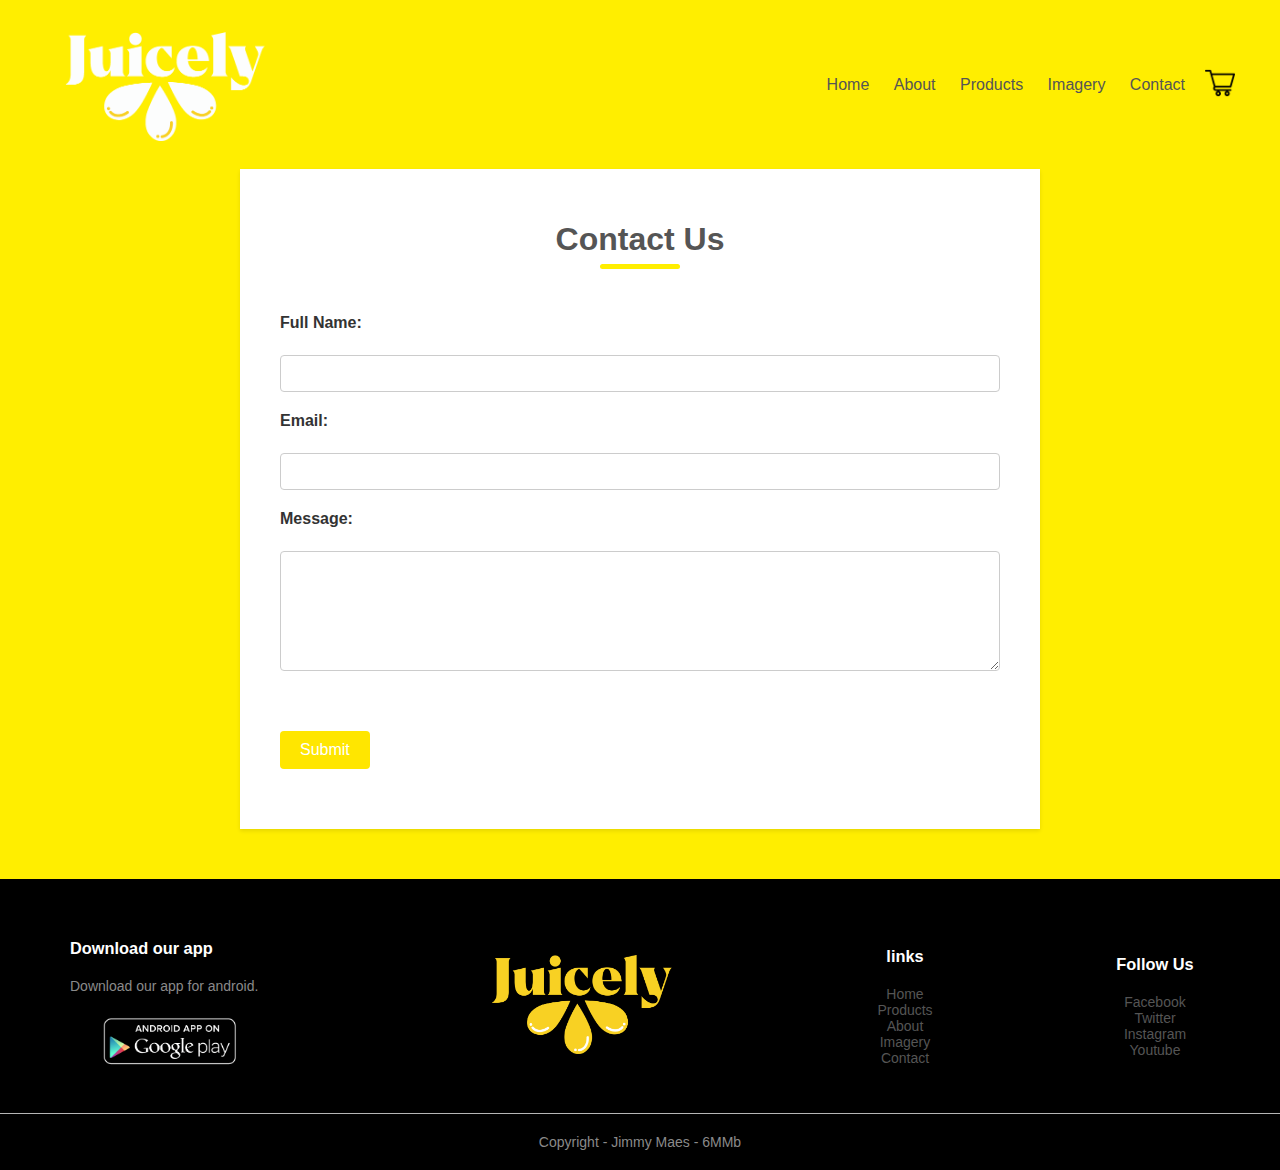
<file: contact.html>
<!DOCTYPE html>
<html lang="en">

<head>
    <meta charset="UTF-8">
    <meta http-equiv="X-UA-Compatible" content="IE=edge">
    <meta name="viewport" content="width=device-width, initial-scale=1.0">
    <link rel="stylesheet" href="style.css">
    <title>Juicely</title>
</head>

<body>


    <div class="header">
        <div class="container">
            <div class="navbar">
                <div class="bordered-wrapper">
                    <div class="logo">
                        <a href="index.html"><img src="img/LogoOmgedraaid.png" width="200px"></a>
                    </div>
                </div>
                <nav>
                    <ul id="MenuItems">
                        <li><a href="index.html">Home</a></li>
                        <li><a href="About.html">About</a></li>
                        <li><a href="Products.html">Products</a></li>
                        <li><a href="Imagery.html">Imagery</a></li>
                        <li><a href="contact.html">Contact</a></li>
                    </ul>
                </nav>
                <a href="cart.html"><img src="img/shopping-cart.png" width="30px" height="30px"></a>
                <img src="img/hamburger.png" class="menu-icon" onclick="menutoggle()">
            </div>

        </div>


        <div class="container2">
            <div class="h1-special">
                <h1 class="title2">Contact Us</h1>
            </div>
            <form action="submit_form.php" method="POST">
                <div class="form-group">
                    <label for="name">Full Name:</label>
                    <br>
                    <input type="text" id="name" name="name" required>
                </div>
                <div class="form-group">
                    <label for="email">Email:</label>
                    <br>
                    <input type="email" id="email" name="email" required>
                </div>
                <div class="form-group">
                    <label for="message">Message:</label>
                    <br>
                    <textarea id="message" name="message" required></textarea>
                </div>
                <div class="form-group">
                    <br>
                    <br>
                    <button type="submit">Submit</button>
                </div>
            </form>
        </div>
    </div>

    <div class="footer">
        <div class="contianer">
            <div class="row">
                <div class="footer-col-1">
                    <h3>Download our app</h3>
                    <p>Download our app for android.</p>
                    <div class="app-logo">
                        <a href="https://play.google.com/store/apps?hl=nl&gl=US&pli=1"><img src="img/PlayStore.png">
                    </div></a>
                </div>
                <div class="footer-col-2">
                    <a href="Imagery.html"><img src="img/LogoDef.png"></a>
                    <p>
                    </p>
                </div>
                <div class="footer-col-3">
                    <h3>links</h3>
                    <ul>
                        <li><a href="index.html">Home</a></li>
                        <li><a href="Products.html">Products</a></li>
                        <li><a href="About.html">About</a></li>
                        <li><a href="Imagery.html">Imagery</a></li>
                        <li><a href="">Contact</a></li>
                    </ul>
                </div>
                <div class="footer-col-4">
                    <h3>Follow Us</h3>
                    <ul>
                        <li><a href="https://www.facebook.com/profile.php?id=100093587320426">Facebook</a></li>
                        <li><a href="https://twitter.com/home?lang=nl">Twitter</a></li>
                        <li><a href="https://www.instagram.com/juicelybelgium/">Instagram</a></li>
                        <li><a href="https://www.youtube.com/">Youtube</a></li>
                    </ul>
                </div>
            </div>
            <hr>
            <p class="copyright">Copyright - Jimmy Maes - 6MMb</p>
        </div>
    </div>

    <script>
        var MenuItems = document.getElementById("MenuItems");

        MenuItems.style.maxHeight = "0px";

        function menutoggle() {
            if (MenuItems.style.maxHeight == "0px") {
                MenuItems.style.maxHeight = "200px";
            }
            else {
                MenuItems.style.maxHeight = "0px";
            }
        }
    </script>

</body>

</html>
</file>
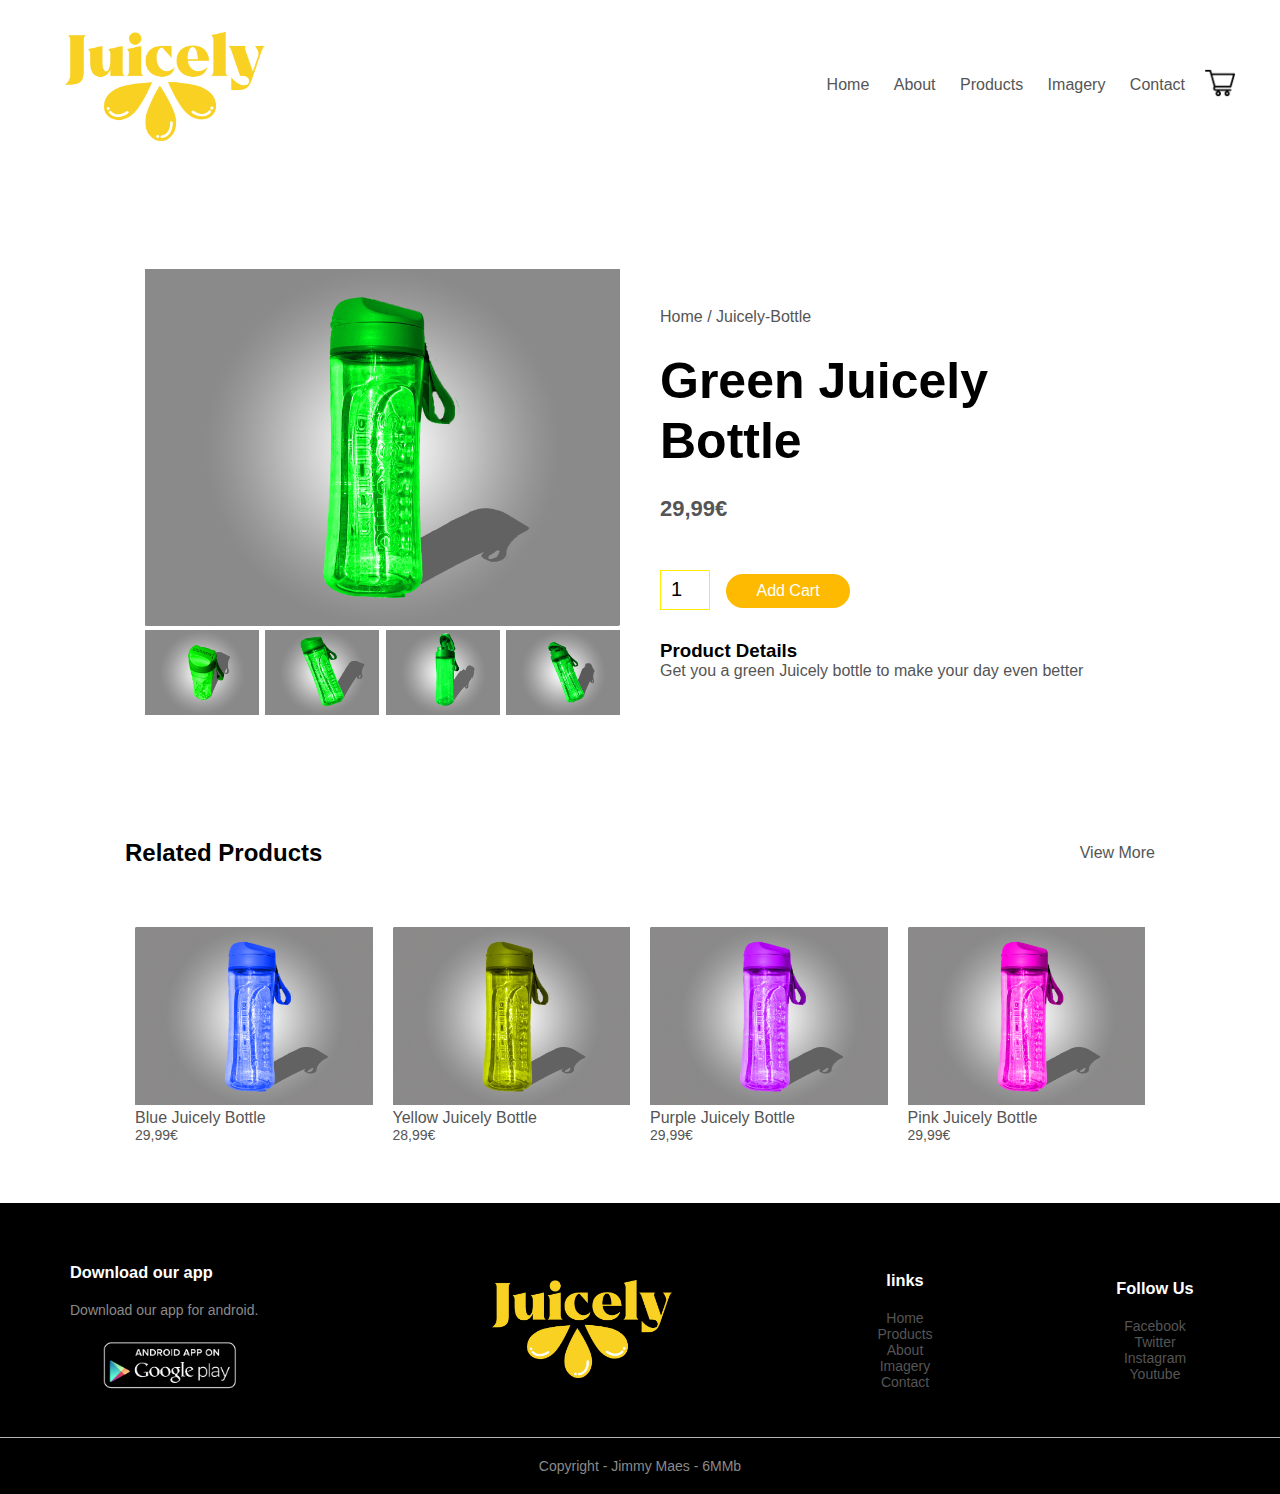
<file: ProductDetail.html>
<!DOCTYPE html>
<html lang="en">

<head>
    <meta charset="UTF-8">
    <meta name="viewport" content="width=device-width, initial-scale=1.0">
    <meta http-equiv="X-UA-Compatible" content="IE=edge">
    <meta name="viewport" content="width=device-width, initial-scale=1.0">
    <link rel="stylesheet" href="style.css">
    <link rel="stylesheet" href="https://fonts.cdnfonts.com/css/berlin-sans-fb-demi';">
    <link rel="stylesheet" href="https://cdnjs.cloudflare.com/ajax/libs/font-awesome/6.4.0/css/all.min.css"
        integrity="sha512-iecdLmaskl7CVkqkXNQ/ZH/XLlvWZOJyj7Yy7tcenmpD1ypASozpmT/E0iPtmFIB46ZmdtAc9eNBvH0H/ZpiBw=="
        crossorigin="anonymous" referrerpolicy="no-referrer" />
    <title>Juicely</title>
</head>

<body>




    <div class="container">
        <div class="navbar">
            <div class="logo">
                <a href="index.html"><img src="img/LogoDef.png" width="200px"></a>
            </div>
            <nav>
                <ul id="MenItems">
                    <li><a href="index.html">Home</a></li>
                    <li><a href="About.html">About</a></li>
                    <li><a href="Products.html">Products</a></li>
                    <li><a href="Imagery.html">Imagery</a></li>
                    <li><a href="contact.html">Contact</a></li>
                </ul>
            </nav>
            <a href="cart.html"><img src="img/shopping-cart.png" width="30px" height="30px"></a>
            <img src="img/hamburger.png" class="menu-icon" onclick="menutoggle()">
        </div>

    </div>

    <!--single pdroduct details-->

    <div class="small-container single-product">
        <div class="row">
            <div class="col-2">
                <img src="img/ProductGroen.png" width="100%" id="productImg">

                <div class="small-img-row">
                    <div class="small-img-col">
                        <img src="img/ProductGroenDetail1.png" width="100%" class="SmaillImg">
                    </div>
                    <div class="small-img-col">
                        <img src="img/ProductGroenDetail2.png" width="100%" class="SmallImg">
                    </div>
                    <div class="small-img-col">
                        <img src="img/ProductGroenDetail3.png" width="100%" class="SmallImg">
                    </div>
                    <div class="small-img-col">
                        <img src="img/ProductGroenDetail4.png" width="100%" class="SmallImg">
                    </div>
                </div>



            </div>
            <div class="col-2">
                <p>Home / Juicely-Bottle</p>
                <h1>Green Juicely Bottle</h1>
                <h4>29,99€</h4>
                <input type="number" value="1">
                <a href="" class="button">Add Cart</a>
                <br>
                <h3>Product Details <i class="fas fa-ident"></i></h3>
                <p>Get you a green Juicely bottle to make your day even better</p>
            </div>
        </div>
    </div>


    <!--title-->
    <div class="small-container">
        <div class="row row-2">
            <h2>Related Products</h2>
            <p>View More</p>

        </div>
    </div>




    <!--products--->



    <div class="small-container">
        <div class="row">
            <div class="col-4">
                <img src="img/ProductBlauw.png">
                <h4>Blue Juicely Bottle</h4>
                <div class="rating">
                    <i class="fas fa-star"></i>
                    <i class="fas fa-star"></i>
                    <i class="fas fa-star"></i>
                    <i class="fas fa-star"></i>
                    <i class="fa fa-star-o"></i>
                </div>
                <p>29,99€</p>
            </div>

            <div class="col-4">
                <img src="img/ProductGeel.png">
                <h4>Yellow Juicely Bottle</h4>
                <div class="rating">
                    <i class="fas fa-star"></i>
                    <i class="fas fa-star"></i>
                    <i class="fas fa-star"></i>
                    <i class="fas fa-star"></i>
                    <i class="fa fa-star-o"></i>
                </div>
                <p>28,99€</p>
            </div>

            <div class="col-4">
                <img src="img/ProductPaars.png">
                <h4>Purple Juicely Bottle</h4>
                <div class="rating">
                    <i class="fas fa-star"></i>
                    <i class="fas fa-star"></i>
                    <i class="fas fa-star"></i>
                    <i class="fas fa-star"></i>
                    <i class="fa fa-star-o"></i>
                </div>
                <p>29,99€</p>
            </div>

            <div class="col-4">
                <img src="img/ProductRoos.png">
                <h4>Pink Juicely Bottle</h4>
                <div class="rating">
                    <i class="fas fa-star"></i>
                    <i class="fas fa-star"></i>
                    <i class="fas fa-star"></i>
                    <i class="fas fa-star"></i>
                    <i class="fa fa-star-o"></i>
                </div>
                <p>29,99€</p>
            </div>
        </div>
    </div>

    <!--footer-->
    <div class="footer">
        <div class="contianer">
            <div class="row">
                <div class="footer-col-1">
                    <h3>Download our app</h3>
                    <p>Download our app for android.</p>
                    <div class="app-logo">
                        <a href="https://play.google.com/store/apps?hl=nl&gl=US&pli=1"><img src="img/PlayStore.png">
                    </div></a>
                </div>
                <div class="footer-col-2">
                    <a href="Products.html"><img src="img/LogoDef.png"></a>
                    <p>
                </div>
                <div class="footer-col-3">
                    <h3>links</h3>
                    <ul>
                        <li><a href="index.html">Home</a></li>
                        <li><a href="Products.html">Products</a></li>
                        <li><a href="About.html">About</a></li>
                        <li><a href="Imagery.html">Imagery</a></li>
                        <li><a href="">Contact</a></li>
                    </ul>
                </div>
                <div class="footer-col-4">
                    <h3>Follow Us</h3>
                    <ul>
                        <li><a href="https://www.facebook.com/profile.php?id=100093587320426">Facebook</a></li>
                        <li><a href="https://twitter.com/home?lang=nl">Twitter</a></li>
                        <li><a href="https://www.instagram.com/juicelybelgium/">Instagram</a></li>
                        <li><a href="https://www.youtube.com/">Youtube</a></li>
                    </ul>
                </div>
            </div>
            <hr>
            <p class="copyright">Copyright - Jimmy Maes - 6MMb</p>
        </div>
    </div>


    <!--js for toggle menu-->
    <script>
        var MenuItems = document.getElementById("MenuItems");

        MenuItems.style.maxHeight = "0px";

        function menutoggle() {
            if (MenuItems.style.maxHeight == "0px") {
                MenuItems.style.maxHeight = "200px";
            }
            else {
                MenuItems.style.maxHeight = "0px";
            }
        }
    </script>

    <!-- js for product gallery-->

    <script>
        var productImg = document.getElementById("ProductImg")
        var SmallImg = document.getElementByClassName("SmallImg");

        SmallImg[0].onclick = function () {
            productImg.src = SmallImg[0].src;
        }
        SmallImg[1].onclick = function () {
            productImg.src = SmallImg[1].src;
        }
        SmallImg[2].onclick = function () {
            productImg.src = SmallImg[2].src;
        }
        SmallImg[3].onclick = function () {
            productImg.src = SmallImg[3].src;
        }
    </script>

</body>

</html>
</file>
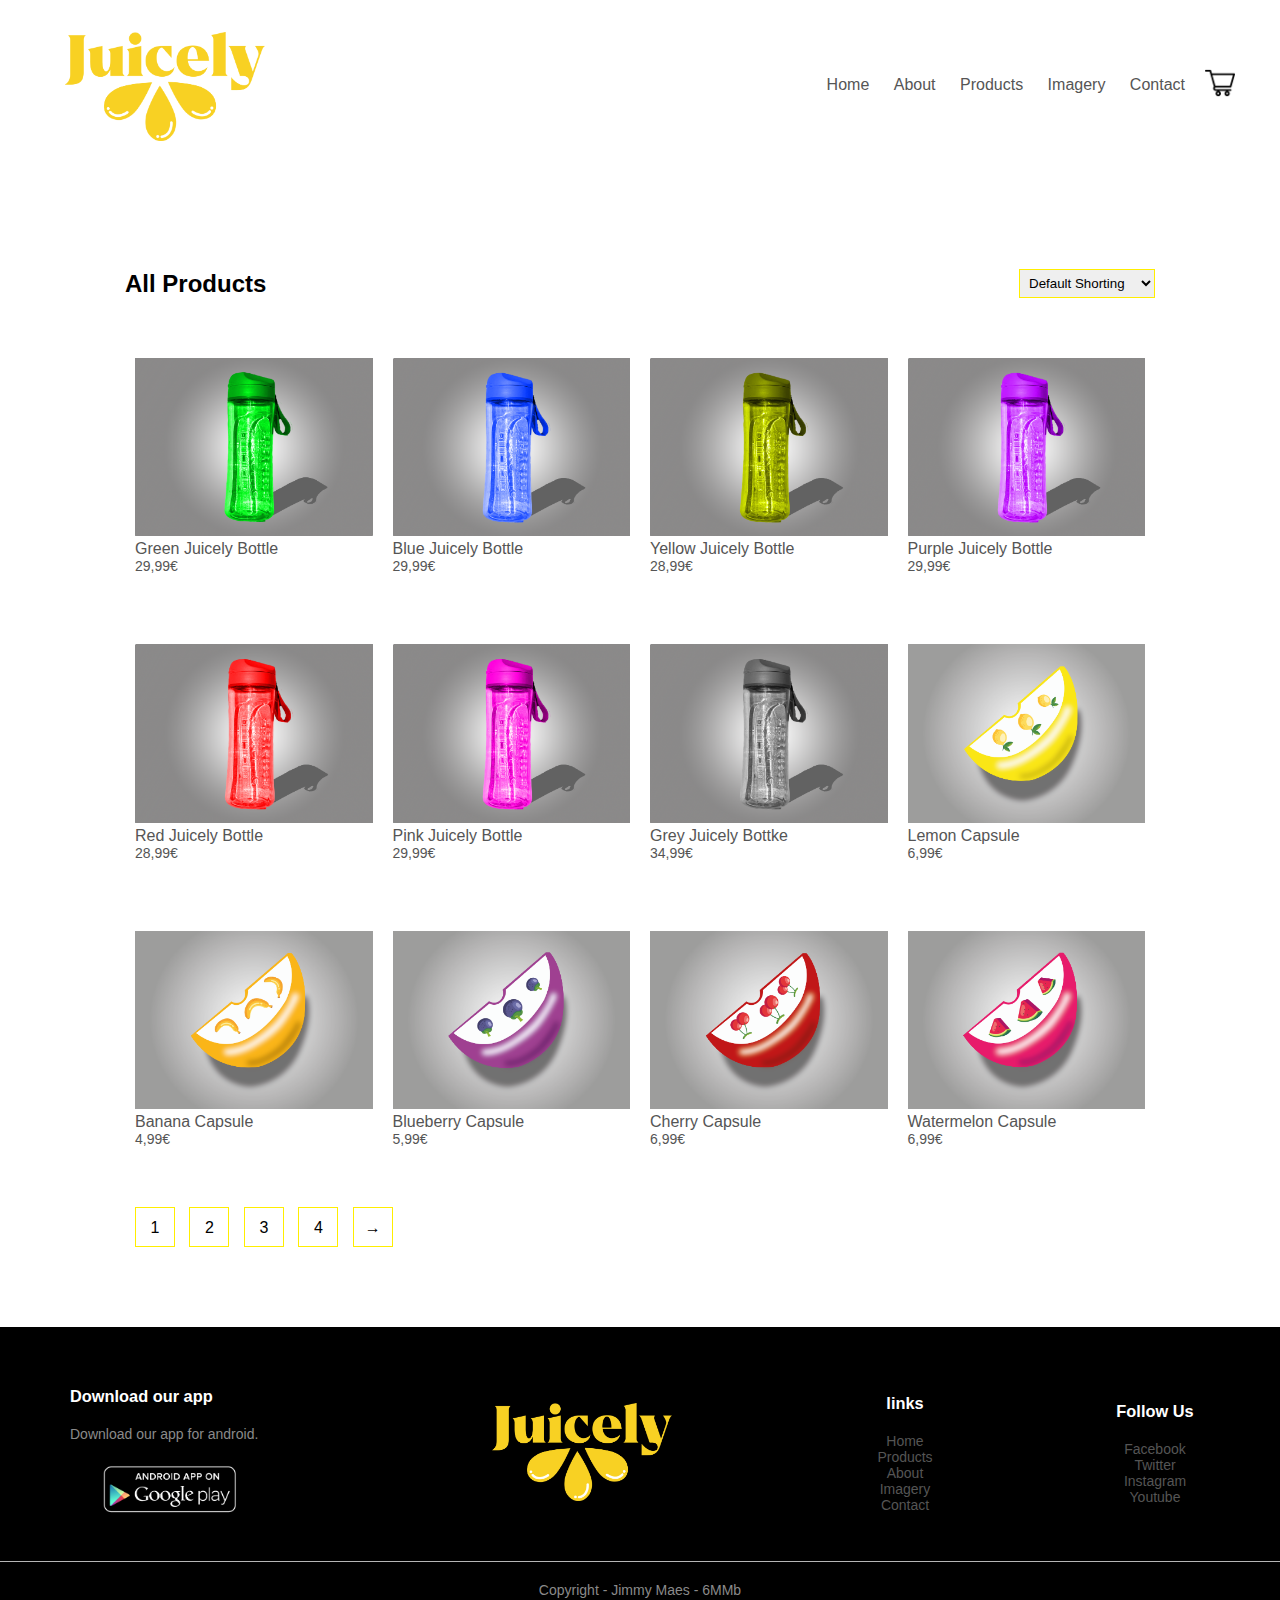
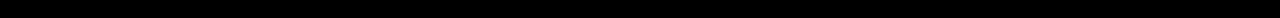
<file: Products.html>
<!DOCTYPE html>
<html lang="en">

<head>
    <meta charset="UTF-8">
    <meta name="viewport" content="width=device-width, initial-scale=1.0">
    <meta http-equiv="X-UA-Compatible" content="IE=edge">
    <meta name="viewport" content="width=device-width, initial-scale=1.0">
    <link rel="stylesheet" href="style.css">
    <link rel="stylesheet" href="https://fonts.cdnfonts.com/css/berlin-sans-fb-demi';">
    <link rel="stylesheet" href="https://cdnjs.cloudflare.com/ajax/libs/font-awesome/6.4.0/css/all.min.css"
        integrity="sha512-iecdLmaskl7CVkqkXNQ/ZH/XLlvWZOJyj7Yy7tcenmpD1ypASozpmT/E0iPtmFIB46ZmdtAc9eNBvH0H/ZpiBw=="
        crossorigin="anonymous" referrerpolicy="no-referrer" />
    <title>Juicely</title>
</head>

<body>




    <div class="container">
        <div class="navbar">
            <div class="logo">
                <a href="index.html"><img src="img/LogoDef.png" width="200px"></a>
            </div>
            <nav>
                <ul id="MenuItems">
                    <li><a href="index.html">Home</a></li>
                    <li><a href="About.html">About</a></li>
                    <li><a href="Products.html">Products</a></li>
                    <li><a href="Imagery.html">Imagery</a></li>
                    <li><a href="contact.html">Contact</a></li>
                </ul>
            </nav>
            <a href="cart.html"><img src="img/shopping-cart.png" width="30px" height="30px"></a>
            <img src="img/hamburger.png" class="menu-icon" onclick="menutoggle()">
        </div>

    </div>

    <div class="small-container">

        <div class="row row-2">
            <h2>All Products</h2>
            <select>
                <option>Default Shorting</option>
                <option>Sort by price</option>
                <option>Sort by popularity</option>
                <option>Sort by rating</option>
                <option>Sort by Sale</option>
            </select>
        </div>

        <div class="row">
            <div class="col-4">
                <a href="ProductDetail.html"><img src="img/ProductGroen.png"></a>
                <h4>Green Juicely Bottle</h4>
                <div class="rating">
                    <i class="fas fa-star"></i>
                    <i class="fas fa-star"></i>
                    <i class="fas fa-star"></i>
                    <i class="fas fa-star"></i>
                    <i class="fas fa-star"></i>
                </div>
                <p>29,99€</p>
            </div>

            <div class="col-4">
                <img src="img/ProductBlauw.png">
                <h4>Blue Juicely Bottle</h4>
                <div class="rating">
                    <i class="fas fa-star"></i>
                    <i class="fas fa-star"></i>
                    <i class="fas fa-star"></i>
                    <i class="fas fa-star"></i>
                    <i class="fas fa-star"></i>
                </div>
                <p>29,99€</p>
            </div>

            <div class="col-4">
                <img src="img/ProductGeel.png">
                <h4>Yellow Juicely Bottle</h4>
                <div class="rating">
                    <i class="fas fa-star"></i>
                    <i class="fas fa-star"></i>
                    <i class="fas fa-star"></i>
                    <i class="fas fa-star"></i>
                    <i class="fas fa-star"></i>
                </div>
                <p>28,99€</p>
            </div>

            <div class="col-4">
                <img src="img/ProductPaars.png">
                <h4>Purple Juicely Bottle</h4>
                <div class="rating">
                    <i class="fas fa-star"></i>
                    <i class="fas fa-star"></i>
                    <i class="fas fa-star"></i>
                    <i class="fas fa-star"></i>
                    <i class="fa-regular fa-star"></i>
                </div>
                <p>29,99€</p>
            </div>
        </div>
        <div class="row">
            <div class="col-4">
                <img src="img/ProductRood.png">
                <h4>Red Juicely Bottle</h4>
                <div class="rating">
                    <i class="fas fa-star"></i>
                    <i class="fas fa-star"></i>
                    <i class="fas fa-star"></i>
                    <i class="fas fa-star"></i>
                    <i class="fas fa-star"></i>
                </div>
                <p>28,99€</p>
            </div>

            <div class="col-4">
                <img src="img/ProductRoos.png">
                <h4>Pink Juicely Bottle</h4>
                <div class="rating">
                    <i class="fas fa-star"></i>
                    <i class="fas fa-star"></i>
                    <i class="fas fa-star"></i>
                    <i class="fas fa-star"></i>
                    <i class="fas fa-star"></i>
                </div>
                <p>29,99€</p>
            </div>

            <div class="col-4">
                <img src="img/ProductZwart.png">
                <h4>Grey Juicely Bottke</h4>
                <div class="rating">
                    <i class="fas fa-star"></i>
                    <i class="fas fa-star"></i>
                    <i class="fas fa-star"></i>
                    <i class="fas fa-star"></i>
                    <i class="fa-regular fa-star"></i>
                </div>
                <p>34,99€</p>
            </div>

            <div class="col-4">
                <img src="img/CapsuleGeel.png">
                <h4>Lemon Capsule</h4>
                <div class="rating">
                    <i class="fas fa-star"></i>
                    <i class="fas fa-star"></i>
                    <i class="fas fa-star"></i>
                    <i class="fas fa-star"></i>
                    <i class="fas fa-star"></i>
                </div>
                <p>6,99€</p>
            </div>
        </div>
        <div class="row">
            <div class="col-4">
                <img src="img/CapsuleGeel2.png">
                <h4>Banana Capsule</h4>
                <div class="rating">
                    <i class="fas fa-star"></i>
                    <i class="fas fa-star"></i>
                    <i class="fas fa-star"></i>
                    <i class="fa-regular fa-star"></i>
                    <i class="fa-regular fa-star"></i>
                </div>
                <p>4,99€</p>
            </div>

            <div class="col-4">
                <img src="img/CapsulePaars.png">
                <h4>Blueberry Capsule</h4>
                <div class="rating">
                    <i class="fas fa-star"></i>
                    <i class="fas fa-star"></i>
                    <i class="fas fa-star"></i>
                    <i class="fas fa-star"></i>
                    <i class="fa-regular fa-star"></i>
                </div>
                <p>5,99€</p>
            </div>

            <div class="col-4">
                <img src="img/CapsuleRood.png">
                <h4>Cherry Capsule</h4>
                <div class="rating">
                    <i class="fas fa-star"></i>
                    <i class="fas fa-star"></i>
                    <i class="fas fa-star"></i>
                    <i class="fas fa-star"></i>
                    <i class="fas fa-star"></i>
                </div>
                <p>6,99€</p>
            </div>

            <div class="col-4">
                <img src="img/CapsuleRoos.png">
                <h4>Watermelon Capsule</h4>
                <div class="rating">
                    <i class="fas fa-star"></i>
                    <i class="fas fa-star"></i>
                    <i class="fas fa-star"></i>
                    <i class="fas fa-star"></i>
                    <i class="fas fa-star"></i>
                </div>
                <p>6,99€</p>
            </div>
        </div>
        <div class="page-button">
            <span>1</span>
            <span>2</span>
            <span>3</span>
            <span>4</span>
            <span>&#8594;</span>
        </div>
    </div>

    <!--footer-->
    <div class="footer">
        <div class="contianer">
            <div class="row">
                <div class="footer-col-1">
                    <h3>Download our app</h3>
                    <p>Download our app for android.</p>
                    <div class="app-logo">
                        <a href="https://play.google.com/store/apps?hl=nl&gl=US&pli=1"><img src="img/PlayStore.png">
                    </div></a>
                </div>
                <div class="footer-col-2">
                    <a href="Products.html"><img src="img/LogoDef.png"></a>
                    <p>
                    </p>
                </div>
                <div class="footer-col-3">
                    <h3>links</h3>
                    <ul>
                        <li><a href="index.html">Home</a></li>
                        <li><a href="Products.html">Products</a></li>
                        <li><a href="About.html">About</a></li>
                        <li><a href="Imagery.html">Imagery</a></li>
                        <li><a href="">Contact</a></li>
                    </ul>
                </div>
                <div class="footer-col-4">
                    <h3>Follow Us</h3>
                    <ul>
                        <li><a href="https://www.facebook.com/profile.php?id=100093587320426">Facebook</a></li>
                        <li><a href="https://twitter.com/home?lang=nl">Twitter</a></li>
                        <li><a href="https://www.instagram.com/juicelybelgium/">Instagram</a></li>
                        <li><a href="https://www.youtube.com/">Youtube</a></li>
                    </ul>
                </div>
            </div>
            <hr>
            <p class="copyright">Copyright - Jimmy Maes - 6MMb</p>
        </div>
    </div>


    <!--js for toggle menu-->
    <script>
        var MenuItems = document.getElementById("MenuItems");

        MenuItems.style.maxHeight = "0px";

        function menutoggle() {
            if (MenuItems.style.maxHeight == "0px") {
                MenuItems.style.maxHeight = "200px";
            }
            else {
                MenuItems.style.maxHeight = "0px";
            }
        }
    </script>

</body>

</html>
</file>
<file: style.css>
*{
    margin: 0;
    padding: 0;
    box-sizing: border-box;
}

body{
    font-family: 'Berlin Sans FB Demi', sans-serif;
}

.navbar{
    display: flex;
    align-items: center;
    padding: 20px;
}
nav{
    flex: 1;
    text-align: right;
}
nav ul{
    display: inline-block;
    list-style-type: none;
}
nav ul li{
    display: inline-block;
    margin-right: 20px;
}
a{
    text-decoration: none;
    color: #555;
}
p{
    color: #555;
}
.container{
    max-width: 1300px;
    margin: auto;
    padding-left: 25px;
    padding-right: 25px;
}
.row{
    display: flex;
    align-items: center;
    flex-wrap: wrap;
    justify-content: space-around;
}
.col-2{
    flex-basis: 50%;
    min-width: 300px;
}
.col-2 img{
    max-width: 100%;
    padding: 50px 0;
}
.col-2 h1{
    font-size: 50px;
    line-height: 60px;
    margin: 25px 0; 
}
.button{
    display: inline-block;
    background: #fdba00;
    color: white;
    padding: 8px 30px;
    margin: 30px 0;
    border-radius: 30px;
    transition: background 0.5s;
    border: solid white 2px;
}

.button:hover{
    background: #837a03;
}

.header{
    background: rgb(255, 238, 0);
    padding-bottom: 50px;    
}
.header3{
    padding-left: 50px;
}

.text-about{
    text-align: center;
    padding-top: 200px;
}
.text-about2{
    font-size: 20px;
}
.title-about{
    color: #fff;
}
.header .row{
    margin-top: 35px;
}
.categories{
    margin: 70px 0;
}
.col-3{
    flex-basis: 30%;
    min-width: 250px;
    margin-bottom: 30px;
}
.col-3 img{
    width: 100%;
}
.col-3:hover{
    transform: translateY(-5px);
    transition: 0.5s;
}
.small-container{
    max-width: 1080px;
    margin: auto;
    padding-left: 25px;
    padding-right: 25px;
}
.col-4{
    flex-basis: 25%;
    padding: 10px;
    min-width: 200px;
    margin-bottom: 50px;
    transition: transform 0.5s;
}
.col-4 img{
    width: 100%;
}
.title{
    text-align: center;
    margin: 0 auto 80px;
    position: relative;
    line-height: 60px;
    color: #555;
}
.title::after{
    content: '';
    background: #ffee00;
    width: 80px;
    height: 5px;
    border-radius: 5px;
    position: absolute;
    bottom: 0;
    left: 50%;
    transform: translateX(-50%);
}
.title2{
    text-align: center;
    margin: 0 auto 45px;
    position: relative;
    line-height: 60px;
    color: #555;
}
.title2::after{
    content: '';
    background: #ffee00;
    width: 80px;
    height: 5px;
    border-radius: 5px;
    position: absolute;
    bottom: 0;
    left: 50%;
    transform: translateX(-50%);
}

h4{
    color: #555;
    font-weight: normal;
}
.col-4 p{
    font-size: 14px;
}
.rating .fas{
    color: #ffee00;
}
.rating .fa-regular{
    color: #ffee00;
}
.col-4:hover{
    transform: translateY(-5px);
}

 /*---offer----*/

.offer{
    background: radial-gradient(#fff,#ffee00);
    margin-top: 80px;
    padding: 30px 0;
}
.col-2 .offer-img{
    padding: 50px;
}
small{
    color: #7e7a7a;
}

/*--- testimonial---*/

.testimonial{
    padding-top: 100px;
    padding-bottom: 100px;
}
.testimonial .col-3{
    text-align: center;
    padding: 40px 20px;
    box-shadow: 0 0 20px 0px rgba(0,0,0,0.1);
    cursor: pointer;
    transition: transform 0.5s;
}
.testimonial .col-3 img{
    width: 50px;
    margin-top: 20px;
    border-radius: 50%;
}
.testimonial .col-3:hover{
    transform: translateY(-10px);
}
.fa.fa-quote-left{
    font-size: 34px;
    color: #ffee00;
}
.col-3 p{
    font-size: 12px;
    margin: 12px 0;
    color: #777;
}
.testimonial .col-3 h3{
    font-weight: 600;
    color: #555;
    font-size: 16px;
}

/* footer*/

.footer{
    background: #000;
    color: #8a8a8a;
    font-size: 14px;
    padding: 60px 0 20px;
}
.footer p{
    color: #8a8a8a;
}
.footer h3{
    color: #fff;
    margin-bottom: 20px;
}
.footer-col-1, .footer-co-2, .footer-col-3, .footer-col-4{
    min-width: 250px;
    margin-bottom: 20px;
} 
.footer-col-1{
    flex-basis: 30%;
    padding-left: 70px;
}
.footer-col-2{
    flex: 1;
    text-align: center;
}
.footer-col-2 img{
    width: 180px;
    margin-bottom: 20px;
}
.footer-col-3, .footer-col-4{
    flex-basis: 12%;
    text-align: center;
}
ul{
    list-style-type: none;
}
.logo{
    border: 0px solid white;
    padding: 20px;
    padding-top: 12px;
    padding-bottom: 4px;

  }
.app-logo{
    margin-top: 20px;
    margin-left: 30px;
}
.app-logo img{
    width: 140px;
}
.footer hr{
    border: none;
    background: #b5b5b5;
    height: 1px;
    margin: 20px 0;
}
.copyright{
    text-align: center;
}
.menu-icon{
    width: 28px;
    margin-left: 20px;
    display: none;
}
.col-6{
    padding-bottom: 90px;
}
.col-7{
    padding-left: 130px;
}

/*contact form*/

.container2 {
    max-width: 800px;
    margin: 0 auto;
    padding: 40px;
    background-color: #fff;
    box-shadow: 0 2px 4px rgba(0, 0, 0, 0.1);
}
  
  .h1-special {
    text-align: center;
    margin-top: 0;
  }
  
  .form-group {
    margin-bottom: 20px;
  }
  
  .form-group label {
    display: block;
    font-weight: bold;
    margin-bottom: 5px;
    color: #333;
  }
  
  .form-group input,
  .form-group textarea {
    width: 100%;
    padding: 10px;
    border: 1px solid #ccc;
    border-radius: 4px;
  }
  
  .form-group textarea {
    height: 120px;
  }
  
  .form-group button {
    padding: 10px 20px;
    background-color: #ffe600;
    border: none;
    color: #fff;
    font-size: 16px;
    border-radius: 4px;
    cursor: pointer;
  }
  
  .form-group button:hover {
    background-color: #c09d00;
  }

/* media query for menu*/

@media only screen and (max-width: 800px){

    nav ul{
        position: absolute;
        top: 70px;
        left: 0;
        background: #333;
        width: 100%;
        overflow: hidden;
        transition: max-height 0.5s;
        z-index: 1000;
    }
    nav ul li{
        display: block;
        margin-right: 50px;
        margin-top: 10px;
        margin-bottom: 10px;
    }
    nav ul li a{
        color: #fff;

    }
    .menu-icon{
        display: block;
        cursor: pointer;
    }

}

.header2{
    min-height: 90vh;
    width: 100%;
    background-image: url(img/Zon.jpg);
    background-position: center;
    background-size: cover;
    position: relative;
}

/*all products page*/
.row-2{
    justify-content: space-between;
    margin: 100px auto 50px
}
select{
    border: 1px solid #ffee00;
    padding: 5px;
}
select:focus{
    outline: none;
}
.page-button{
    margin: 0 auto 80px;
}
.page-button span{
    display: inline-block;
    border: 1px solid #ffee00;
    margin-left: 10px;
    width: 40px;
    height: 40px;
    text-align: center;
    line-height: 40px;
    cursor: pointer;
}
.page-button span:hover{
    background: #ffee00;
    color: #fff;
}

/* single product details*/
.single-product{
    margin-top: 80px;
}
.single-product .col-2 img{
    padding: 0;
}
.single-product .col-2{
    padding: 20px;
}
.single-product h4{
     margin: 20px 0;
     font-size: 22px;
     font-weight: bold;
}
.single-product input{
    width: 50px;
    height: 40px;
    padding-left: 10px;
    font-size: 20px;
    margin-right: 10px;
    border: 1px solid #ffee00;
}
.input:focus{
    outline: none;
}
.single-product .fa{
    color: #ffee00;
    margin-left: 10px;
}
.small-img-row{
    display: flex;
    justify-content: space-between;
}
.small-img-col{
    flex-basis: 24%;
    cursor: pointer;
}

/*media query for less than 600 screen size*/
@media only screen and (max-width: 600px){
    .row{
        text-align: center;
    }
    .col-2, .col-3, .col-4{
        flex-basis: 100%;
    }
    .single-product .row{
        text-align: left;
    }
    .single-product .col-2{
        padding: 20px 0;
    }
    .single-product h1{
        font-size: 26px;
        line-height: 32px;
    }
}
</file>
